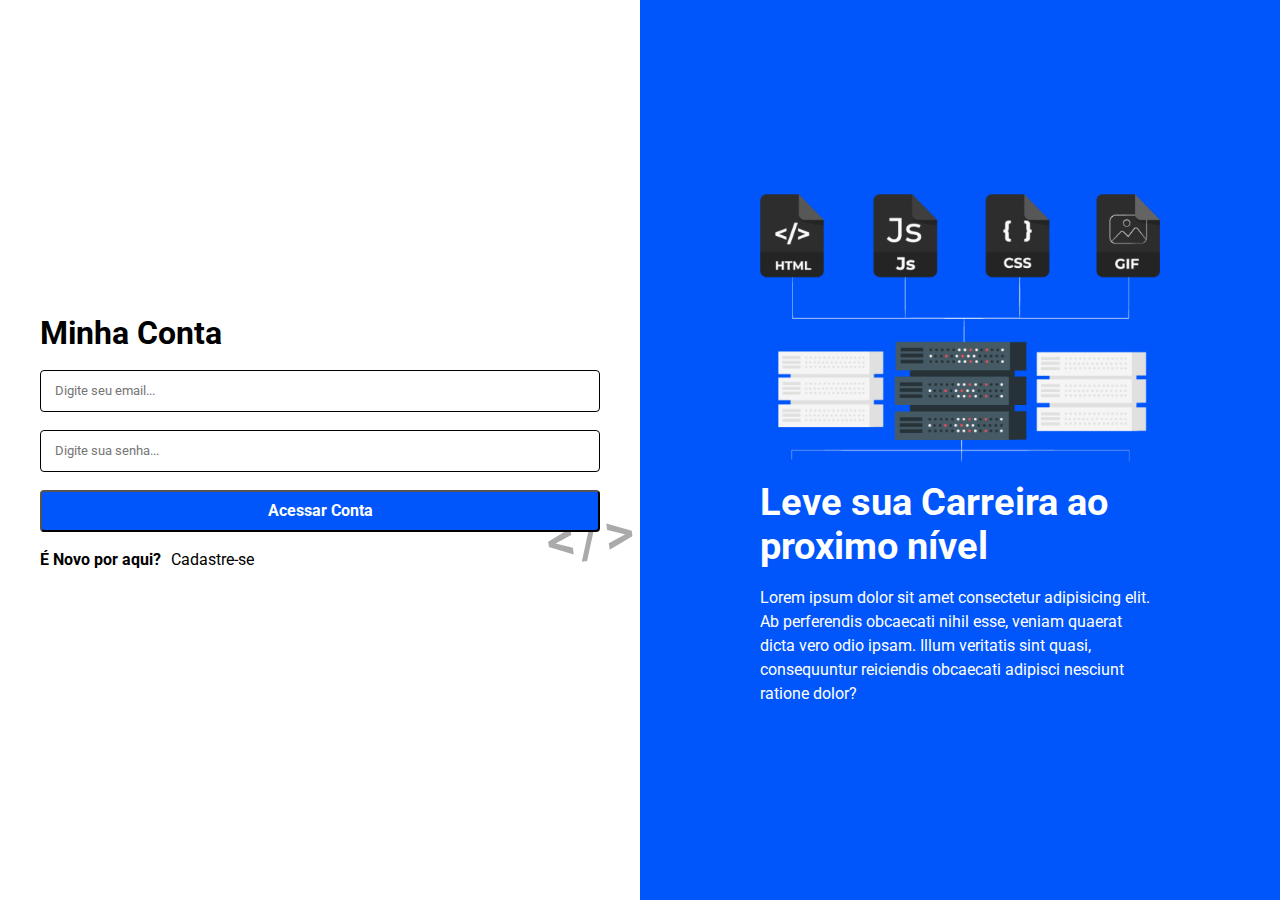
<file: index.html>
<!DOCTYPE html>
<html lang="pt-br">

<head>

  <meta charset="UTF-8">
  <meta http-equiv="X-UA-Compatible" content="IE=edge">
  <meta name="viewport" content="width=device-width, initial-scale=1.0">

  <!-- Carregando a fonte roboto para usar no projeto -->
  <link rel="preconnect" href="https://fonts.googleapis.com">
  <link rel="preconnect" href="https://fonts.gstatic.com" crossorigin>
  <link href="https://fonts.googleapis.com/css2?family=Roboto:wght@400;500;700&display=swap" rel="stylesheet">
  <title>Login</title>
  <link rel="stylesheet" href="style.css">
</head>

<body>

  <main class="container">
    <section class="left">

      <h1>Minha Conta</h1>

      <form class="form">
        <input class="input"type="Email" placeholder="Digite seu email...">
        <input class="input" type="Password" placeholder="Digite sua senha...">
        <button class="button"   type="submit">Acessar Conta</button>
      </form>
      <div class="area">
        <span class="link">É Novo por aqui? <a href="signup.html">Cadastre-se</a></span>
      </div>
    </section>

    <section class="right">
      <img class="info-img" src="assets/info.png" alt="Informações do projeto">
     
      <h2 class="subtitulo">Leve sua Carreira ao proximo nível</h2>
      <p class="descrição">
      Lorem ipsum dolor sit amet consectetur adipisicing elit. Ab perferendis obcaecati nihil esse, veniam quaerat dicta vero odio ipsam. Illum veritatis sint quasi, consequuntur reiciendis obcaecati adipisci nesciunt ratione dolor?
      </p>

    </section>
  </main>

</body>

</html>
</file>
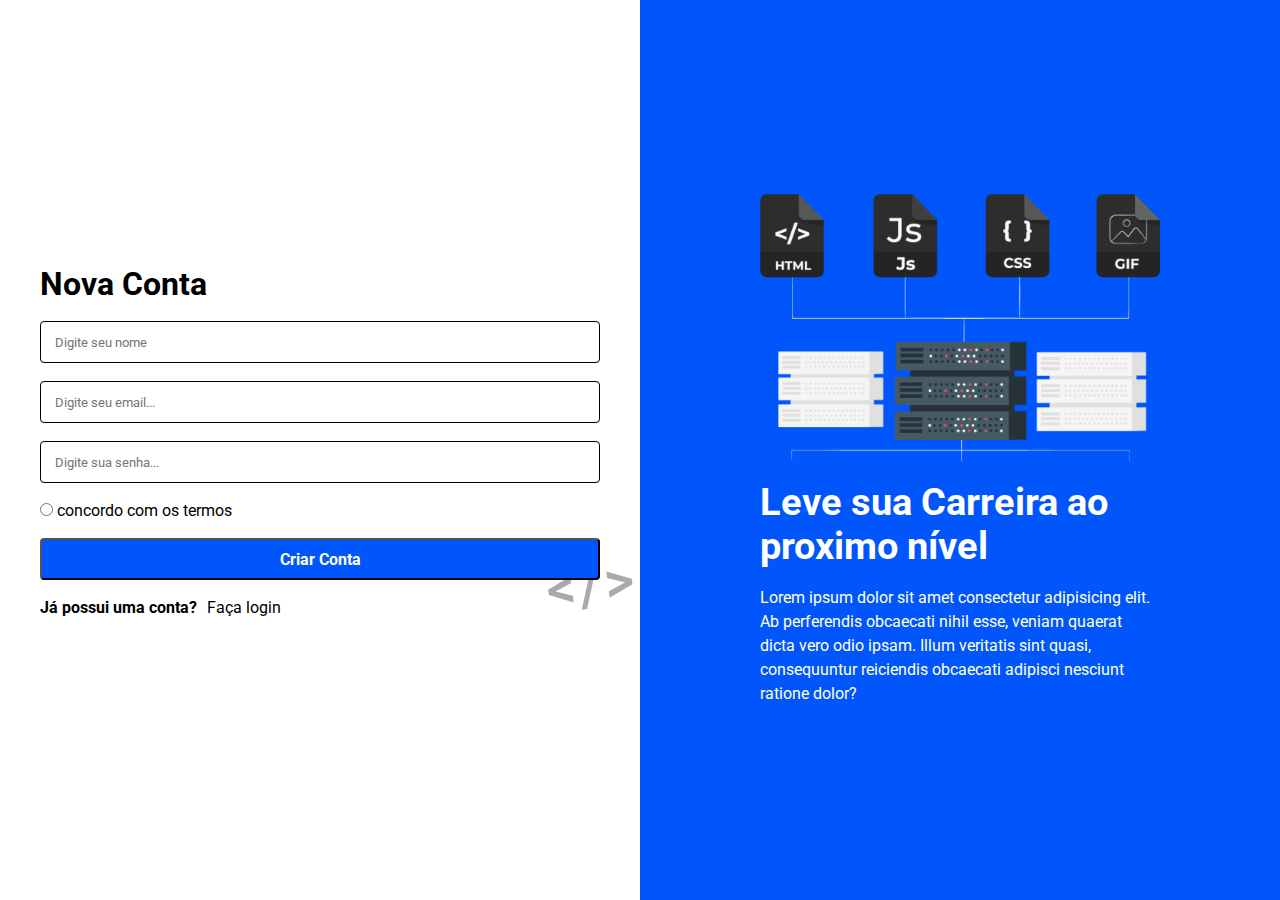
<file: signup.html>
<!DOCTYPE html>
<html lang="pt-br">

<head>

  <meta charset="UTF-8">
  <meta http-equiv="X-UA-Compatible" content="IE=edge">
  <meta name="viewport" content="width=device-width, initial-scale=1.0">

  <!-- Carregando a fonte roboto para usar no projeto -->
  <link rel="preconnect" href="https://fonts.googleapis.com">
  <link rel="preconnect" href="https://fonts.gstatic.com" crossorigin>
  <link href="https://fonts.googleapis.com/css2?family=Roboto:wght@400;500;700&display=swap" rel="stylesheet">
  <title>Cadastro</title>
  <link rel="stylesheet" href="style.css">
</head>

<body>

  <main class="container">
    <section class="left">

      <h1>Nova Conta</h1>

      <form class="form">
        <input class="input"type="text" placeholder="Digite seu nome"/>
        <input class="input"type="Email" placeholder="Digite seu email...">
        <input class="input" type="Password" placeholder="Digite sua senha...">
        <div class="area">
            <input class="termos"  type="radio" name="termos" id="termos"> 
            <span>concordo com os termos</span>
        </div>
        <button class="button"   type="submit">Criar Conta</button>
      </form>
      <div class="area">
        <span class="link">Já possui uma conta? <a href="index.html">Faça login</a></span>
      </div>
    </section>

    <section class="right">
      <img class="info-img" src="assets/info.png" alt="Informações do projeto">
     
      <h2 class="subtitulo">Leve sua Carreira ao proximo nível</h2>
      <p class="descrição">
      Lorem ipsum dolor sit amet consectetur adipisicing elit. Ab perferendis obcaecati nihil esse, veniam quaerat dicta vero odio ipsam. Illum veritatis sint quasi, consequuntur reiciendis obcaecati adipisci nesciunt ratione dolor?
      </p>

    </section>
  </main>

</body>

</html>
</file>
<file: style.css>
/* Aplicando reset no css padrão */
* {
  margin: 0;
  padding: 0;
  box-sizing: border-box;
  font-family: 'Roboto', sans-serif;
}
body{
  background-color: #FFF;
  width: 100%;
}

.container{
  display: flex;
  flex-direction: row;
  align-items: center;
  justify-content: center;
  margin: 0 auto;
}
.left{
  flex: 1;
  display: flex;
  flex-direction: column;
  justify-content: center;
  align-items: center;
  padding: 0 24px;
}
.left h1{
width: 100%;
max-width: 560px;
margin-bottom: 18px;
font-size: 32px;
}

.form{
  position: relative;
  display: flex;
  flex-direction: column;
  width: 100%;
  max-width: 560px;
  z-index: 9;
}
.input{
  border: 1px solid #000;
  border-radius: 4px;
  margin-bottom: 18px;
  min-width: 100%;
  padding: 0 14px;
}
.form input[type=text], .form input[type=email], .form input[type=password]{
  height: 42px;
}
.button{
  background-color: #0056fb;
  height: 42px;
  border-radius: 4px;
  color: #FFF;
  font-size: 16px;
  font-weight: bold;
  width: 100%;
  max-width: 560px;
  cursor: pointer;
  margin-bottom: 18px;
  transition: background-color 0.5s linear;
  z-index: 2;
}
.button:hover{
  background-color: #008afb;
}
.area{
  width: 100%;
  max-width: 560px;
  margin-bottom: 18px;
}
.link{
  align-self: flex-start;
  font-weight: bold;
}
.link a{
  text-decoration: none;
  color: #000;
  font-weight: normal;
  margin-left: 6px;
}


.right{
  flex: 1;
  background-color: #0056fb;
  height: 100vh;
  display: flex;
  flex-direction: column;
  align-items: center;
  justify-content: center;
  padding: 0 24px;
}
.info-img{
  width: 100%;
  max-width: 400px;
  height: auto;
  margin-bottom: 18px;
}
.subtitulo{
  max-width: 400px;
  font-size: 38px;
  color: #FFF;
  margin-bottom: 18px;
}
.descrição{
  max-width: 400px;
  line-height: 150%;
  color: #FFF;
}
.form::before{
  content: '';
  position: absolute;
  background-image: url(assets/code.svg);
  background-size: 90px;
  background-repeat: no-repeat;
  z-index: 1;
  width: 90px;
  height: 90px;
  opacity: 0.4;
  bottom: -50px;
  right: -35px;
}
@media(max-Width:700px){
.container{
  flex-direction: column;
  min-height: 100vh;
}
.left{
  width: 85%;
  padding: 24px 0;
}
.left h1{
  margin-bottom: 18px;
}
.right{
  padding: 32px 0;
  width: 100%;
  height: 100%;
}
.form::before{
  background-size: 80px;
  width: 82px;
  height: 82px;
  bottom: -46px;
  right: 30px;
}
}
@media(Max-Width: 500px){
  .info-img{
    width: 84%;
  }
  .subtitulo{
    margin-bottom: 18px;
    font-size: 32px;
    max-width: 400px;
    padding: 0 14px;
    text-align: center;
  }
  .descrição{
    max-width: 400px;
    padding: 0 14px;
    
  }
}
</file>
